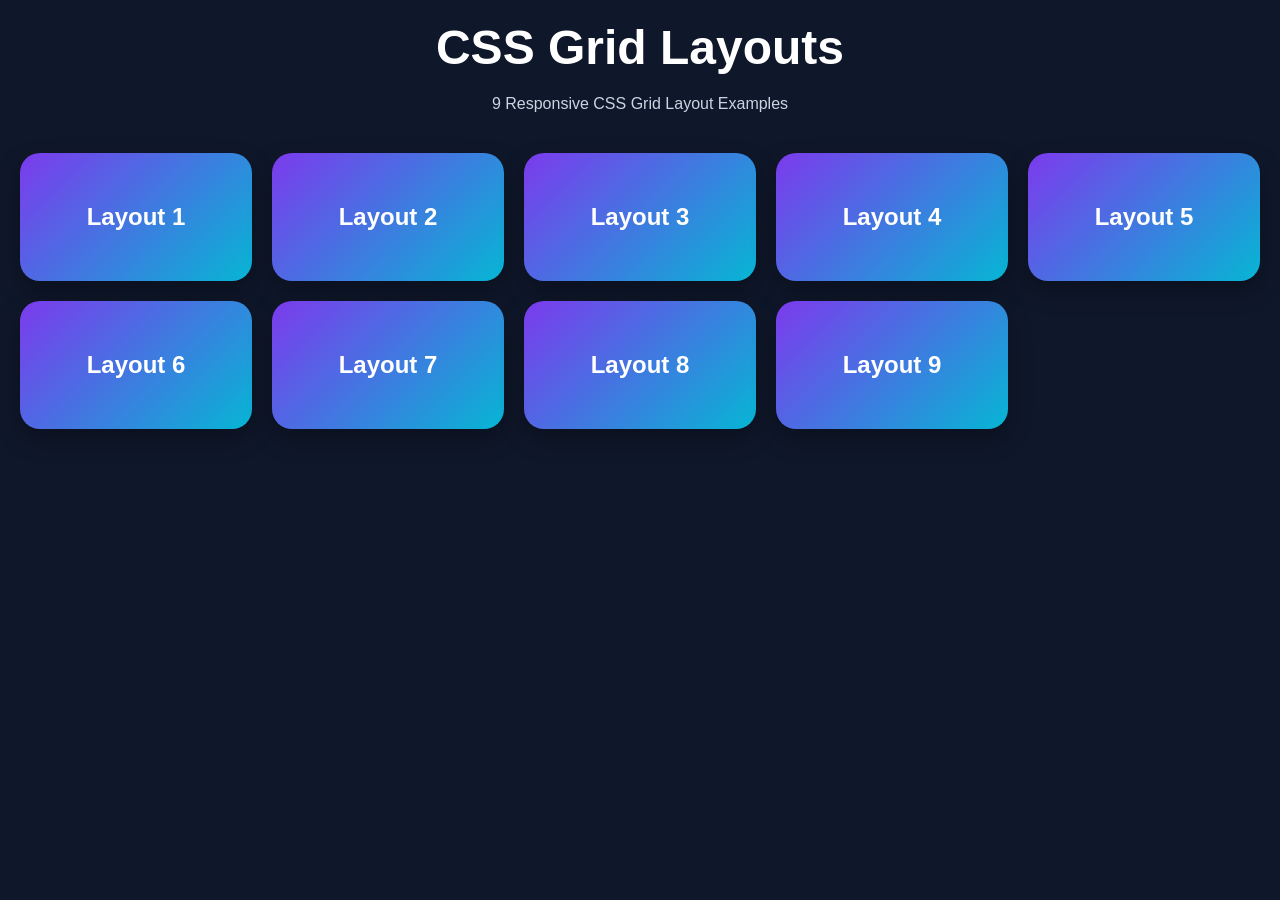
<file: index.html>
<!DOCTYPE html>
<html lang="en">
<head>
  <meta charset="UTF-8" />
  <meta name="viewport" content="width=device-width, initial-scale=1.0"/>
  <title>CSS Grid Layouts</title>
  <link rel="stylesheet" href="styles.css"/>
</head>
<body>

  <header class="hero">
    <h1>CSS Grid Layouts</h1>
    <p>9 Responsive CSS Grid Layout Examples</p>
  </header>

  <main class="home-grid">

    <a href="layout1.html" class="layout-card">Layout 1</a>
    <a href="layout2 .html" class="layout-card">Layout 2</a>
    <a href="layout3 .html" class="layout-card">Layout 3</a>
    <a href="layout4 .html" class="layout-card">Layout 4</a>
    <a href="layout5 .html" class="layout-card">Layout 5</a>
    <a href="layout6 .html" class="layout-card">Layout 6</a>
    <a href="layout7 .html" class="layout-card">Layout 7</a>
    <a href="layout8 .html" class="layout-card">Layout 8</a>
    <a href="layout9 .html" class="layout-card">Layout 9</a>

  </main>

</body>
</html>
</file>
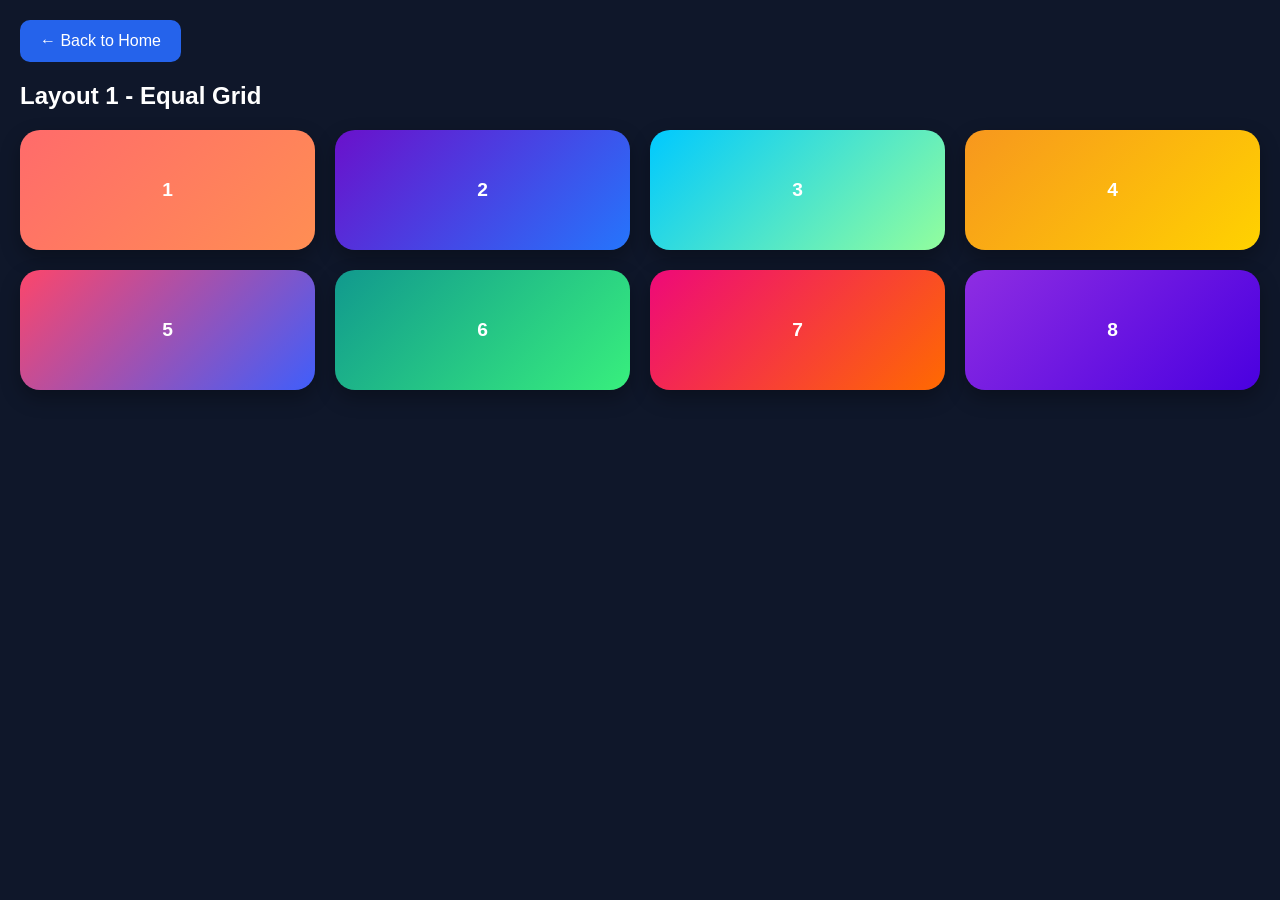
<file: layout1.html>
<!DOCTYPE html>
<html lang="en">
<head>
  <meta charset="UTF-8">
  <meta name="viewport" content="width=device-width, initial-scale=1.0">
  <title>Layout 1</title>
  <link rel="stylesheet" href="styles.css">
</head>
<body>

<a href="index.html" class="back-btn">← Back to Home</a>

<h2>Layout 1 - Equal Grid</h2>

<div class="layout1">
  <div class="grid-box c1">1</div>
  <div class="grid-box c2">2</div>
  <div class="grid-box c3">3</div>
  <div class="grid-box c4">4</div>
  <div class="grid-box c5">5</div>
  <div class="grid-box c6">6</div>
  <div class="grid-box c7">7</div>
  <div class="grid-box c8">8</div>
</div>

</body>
</html>
</file>
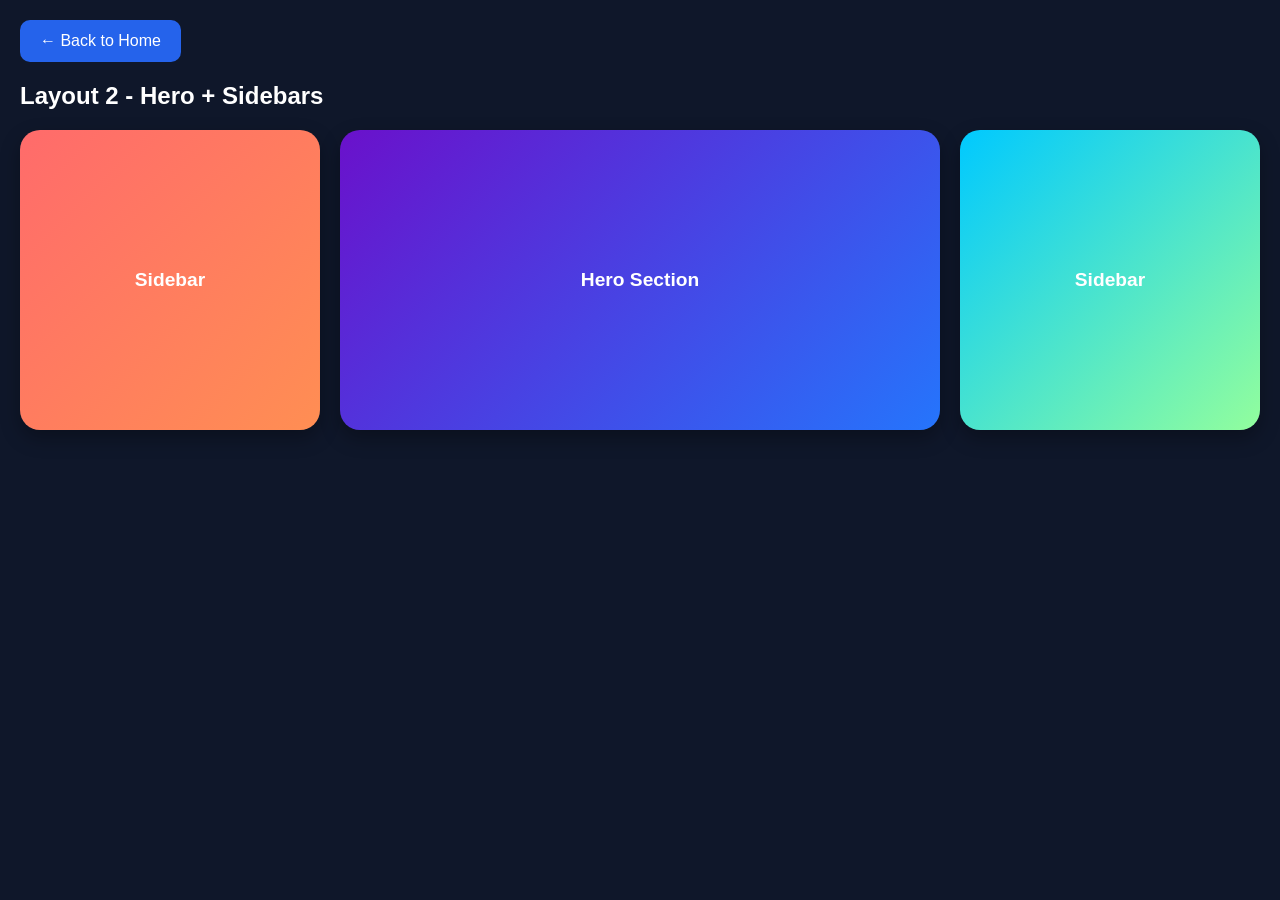
<file: layout2 .html>
<!DOCTYPE html>
<html lang="en">
<head>
  <meta charset="UTF-8">
  <meta name="viewport" content="width=device-width, initial-scale=1.0">
  <title>Layout 2</title>
  <link rel="stylesheet" href="styles.css">
</head>
<body>

<a href="index.html" class="back-btn">← Back to Home</a>

<h2>Layout 2 - Hero + Sidebars</h2>

<div class="layout2">
  <div class="grid-box c1">Sidebar</div>
  <div class="grid-box c2 hero-box">Hero Section</div>
  <div class="grid-box c3">Sidebar</div>
</div>

</body>
</html>
</file>
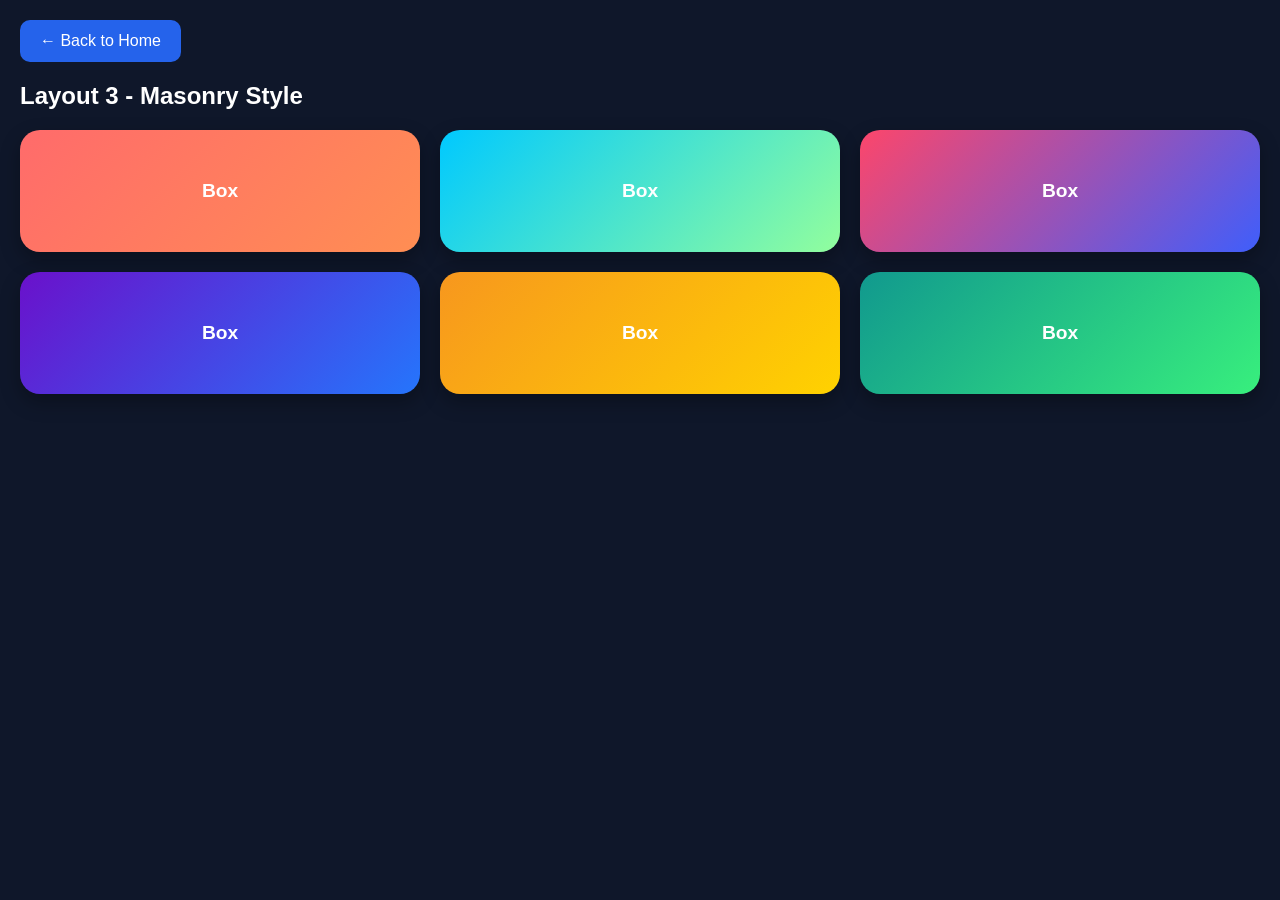
<file: layout3 .html>
<!DOCTYPE html>
<html lang="en">
<head>
  <meta charset="UTF-8">
  <meta name="viewport" content="width=device-width, initial-scale=1.0">
  <title>Layout 3</title>
  <link rel="stylesheet" href="styles.css">
</head>
<body>

<a href="index.html" class="back-btn">← Back to Home</a>

<h2>Layout 3 - Masonry Style</h2>

<div class="layout3">
  <div class="grid-box c1">Box</div>
  <div class="grid-box c2">Box</div>
  <div class="grid-box c3">Box</div>
  <div class="grid-box c4">Box</div>
  <div class="grid-box c5">Box</div>
  <div class="grid-box c6">Box</div>
</div>

</body>
</html>
</file>
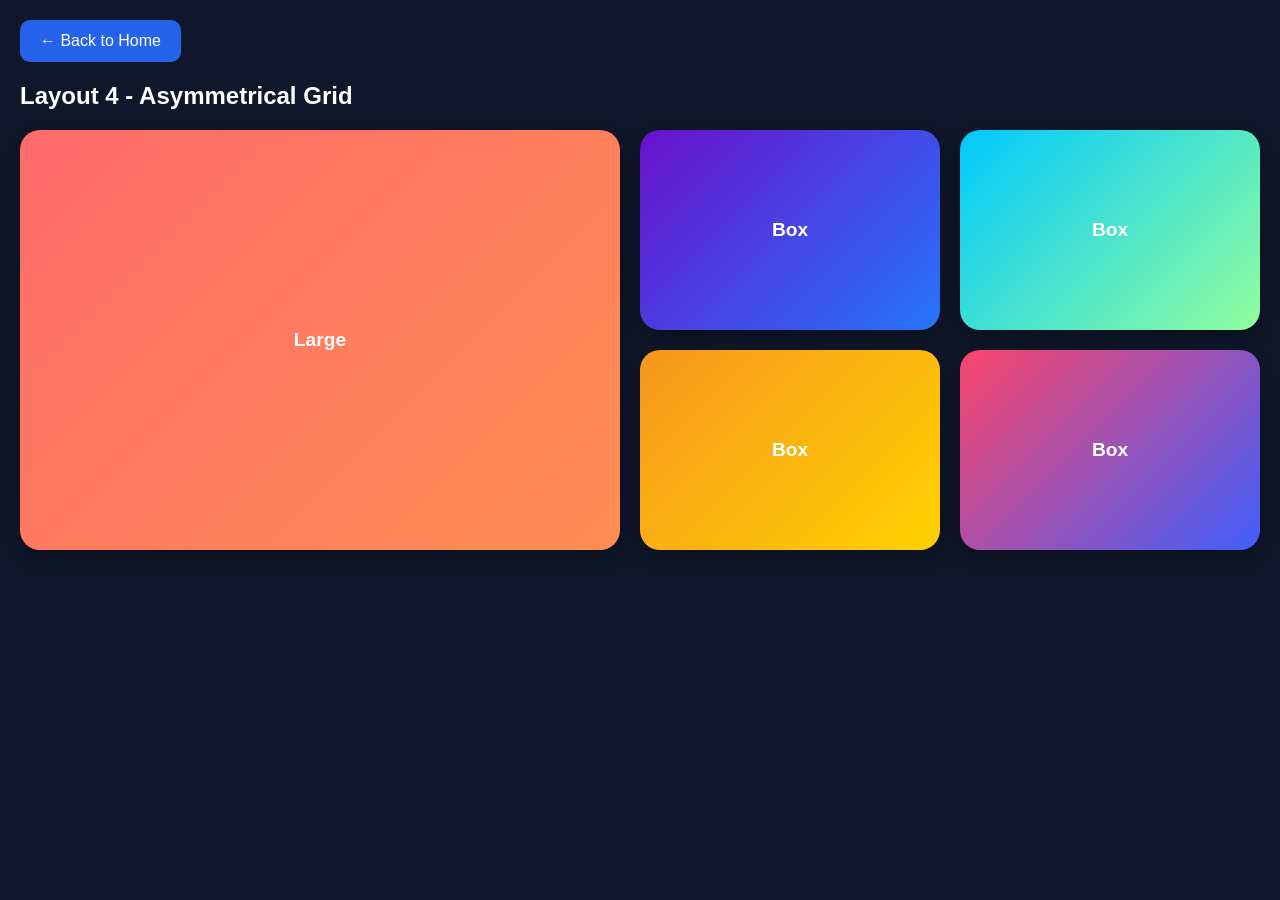
<file: layout4 .html>
<!DOCTYPE html>
<html lang="en">
<head>
  <meta charset="UTF-8">
  <meta name="viewport" content="width=device-width, initial-scale=1.0">
  <title>Layout 4</title>
  <link rel="stylesheet" href="styles.css">
</head>
<body>

<a href="index.html" class="back-btn">← Back to Home</a>

<h2>Layout 4 - Asymmetrical Grid</h2>

<div class="layout4">
  <div class="grid-box c1 big">Large</div>
  <div class="grid-box c2">Box</div>
  <div class="grid-box c3">Box</div>
  <div class="grid-box c4">Box</div>
  <div class="grid-box c5">Box</div>
</div>

</body>
</html>
</file>
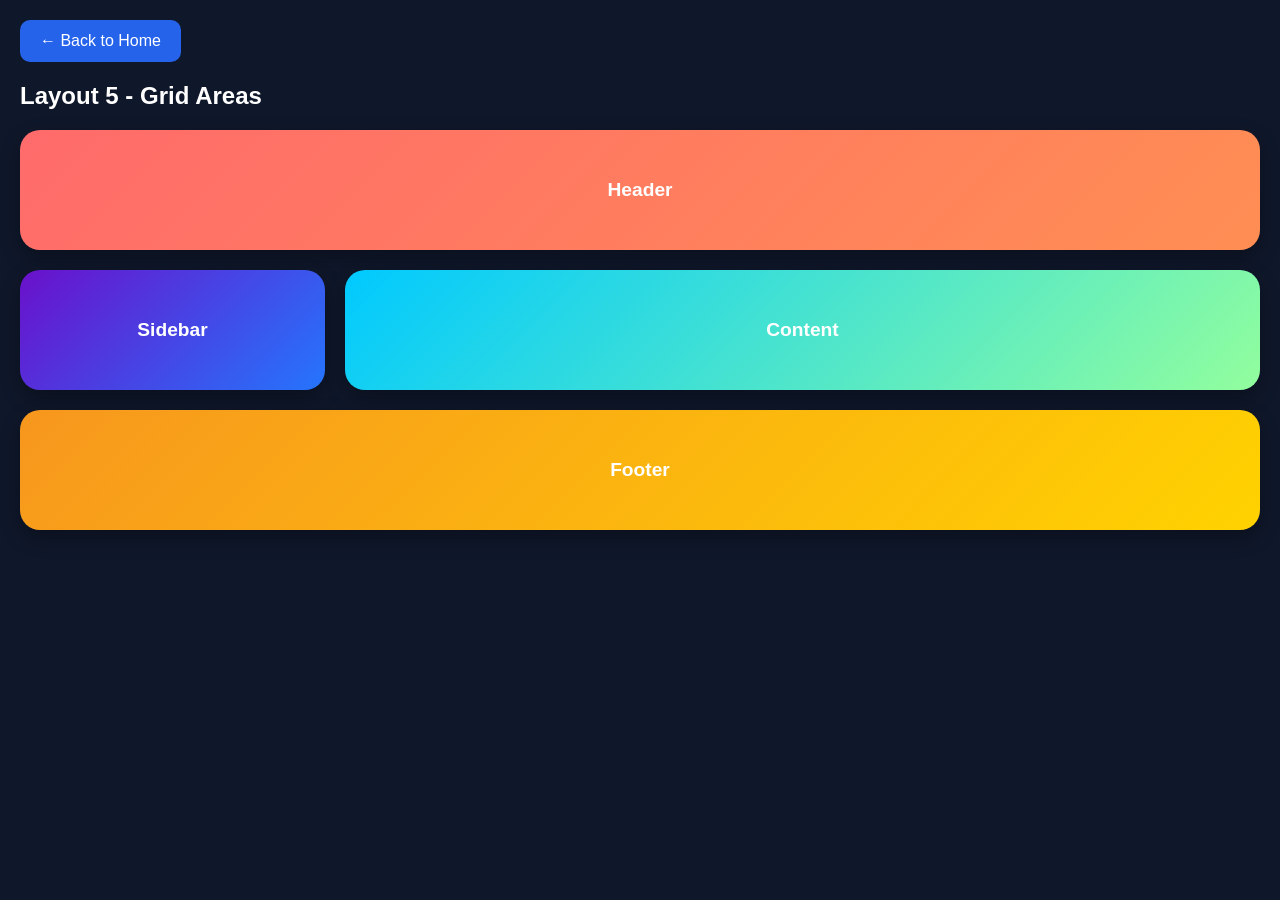
<file: layout5 .html>
<!DOCTYPE html>
<html lang="en">
<head>
  <meta charset="UTF-8">
  <meta name="viewport" content="width=device-width, initial-scale=1.0">
  <title>Layout 5</title>
  <link rel="stylesheet" href="styles.css">
</head>
<body>

<a href="index.html" class="back-btn">← Back to Home</a>

<h2>Layout 5 - Grid Areas</h2>

<div class="layout5">

  <div class="grid-box c1 header">Header</div>
  <div class="grid-box c2 sidebar">Sidebar</div>
  <div class="grid-box c3 content">Content</div>
  <div class="grid-box c4 footer">Footer</div>

</div>

</body>
</html>
</file>
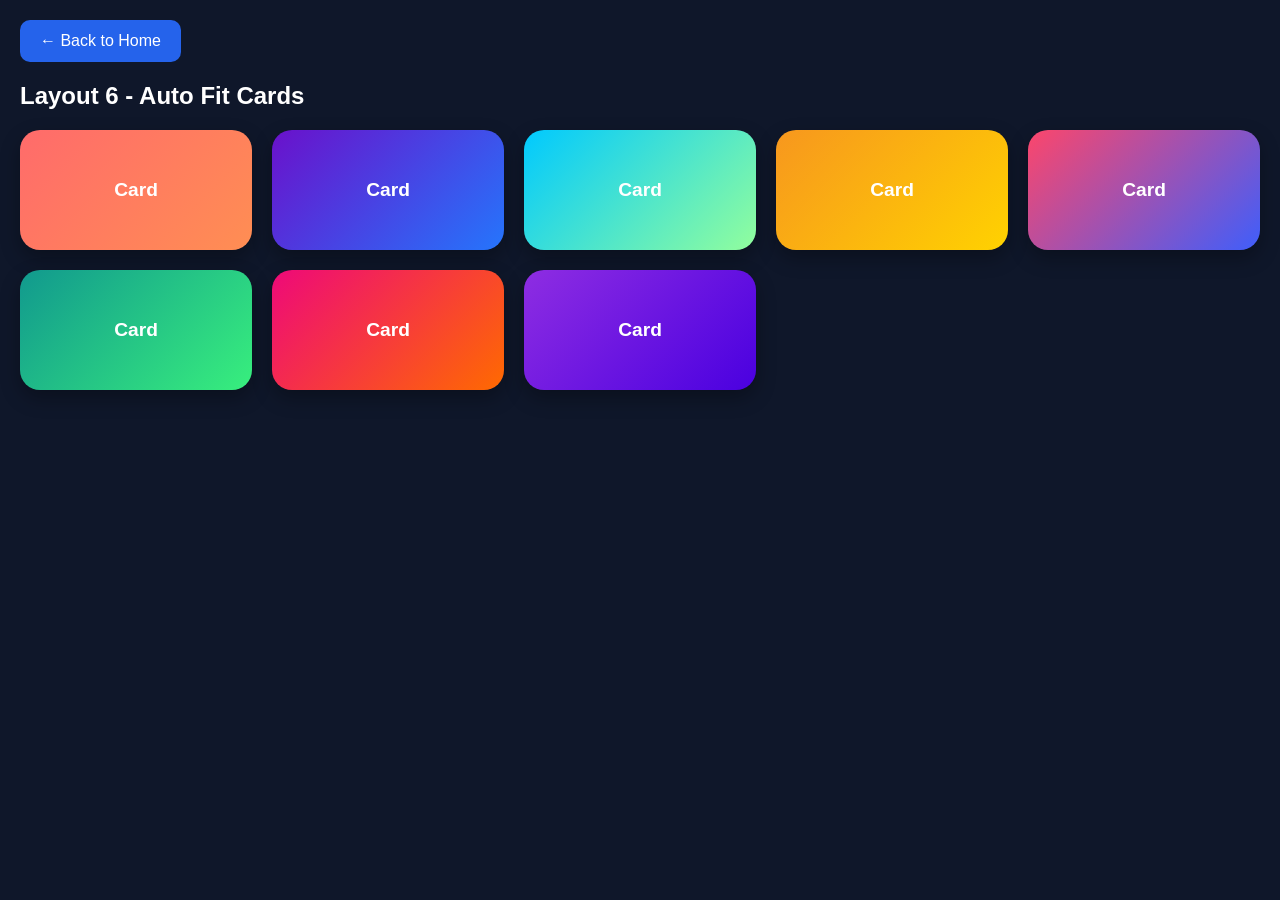
<file: layout6 .html>
<!DOCTYPE html>
<html lang="en">
<head>
  <meta charset="UTF-8">
  <meta name="viewport" content="width=device-width, initial-scale=1.0">
  <title>Layout 6</title>
  <link rel="stylesheet" href="styles.css">
</head>
<body>

<a href="index.html" class="back-btn">← Back to Home</a>

<h2>Layout 6 - Auto Fit Cards</h2>

<div class="layout6">
  <div class="grid-box c1">Card</div>
  <div class="grid-box c2">Card</div>
  <div class="grid-box c3">Card</div>
  <div class="grid-box c4">Card</div>
  <div class="grid-box c5">Card</div>
  <div class="grid-box c6">Card</div>
  <div class="grid-box c7">Card</div>
  <div class="grid-box c8">Card</div>
</div>

</body>
</html>
</file>
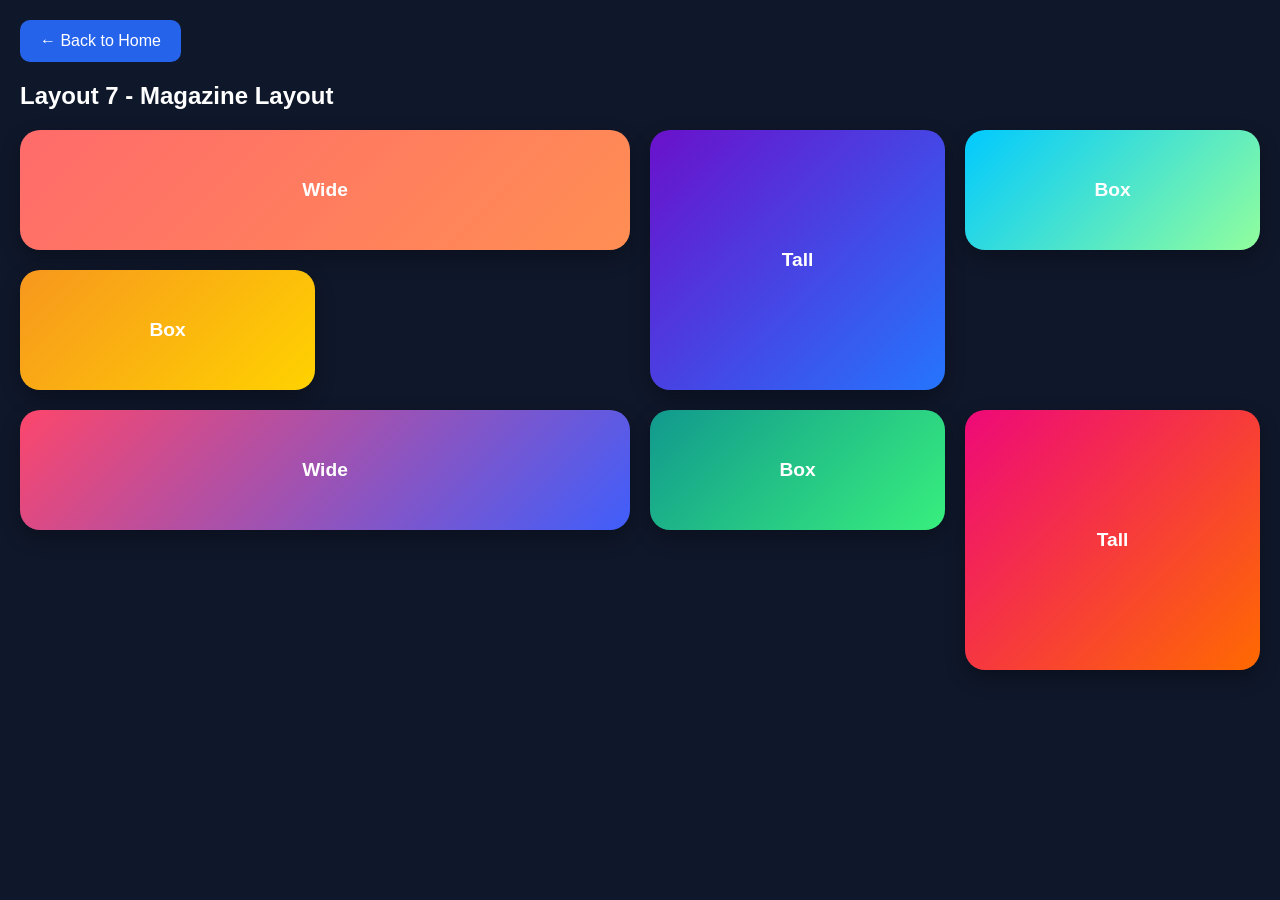
<file: layout7 .html>
<!DOCTYPE html>
<html lang="en">
<head>
  <meta charset="UTF-8">
  <meta name="viewport" content="width=device-width, initial-scale=1.0">
  <title>Layout 7</title>
  <link rel="stylesheet" href="styles.css">
</head>
<body>

<a href="index.html" class="back-btn">← Back to Home</a>

<h2>Layout 7 - Magazine Layout</h2>

<div class="layout7">

  <div class="grid-box c1 wide">Wide</div>
  <div class="grid-box c2 tall">Tall</div>
  <div class="grid-box c3">Box</div>
  <div class="grid-box c4">Box</div>
  <div class="grid-box c5 wide">Wide</div>
  <div class="grid-box c6">Box</div>
  <div class="grid-box c7 tall">Tall</div>

</div>

</body>
</html>
</file>
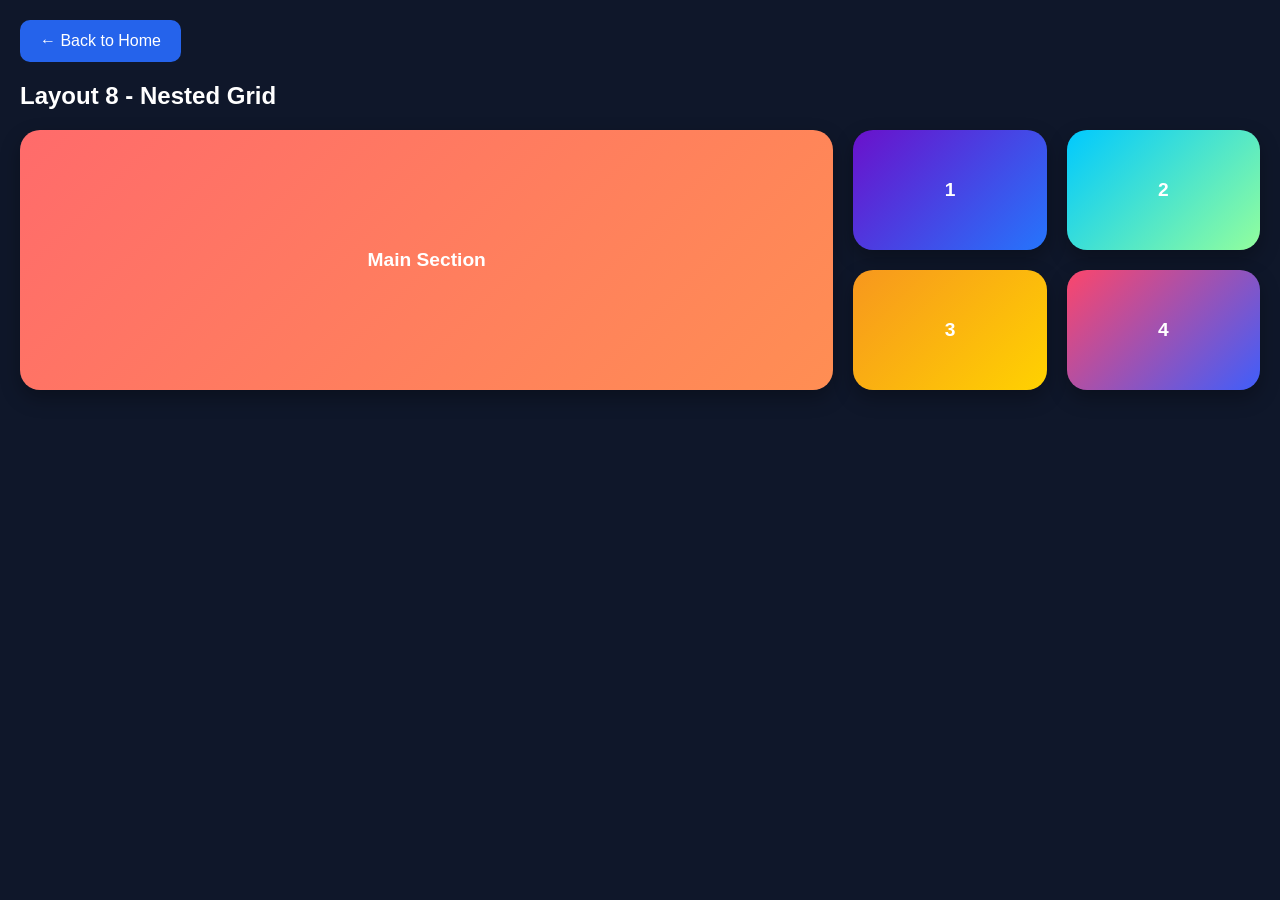
<file: layout8 .html>
<!DOCTYPE html>
<html lang="en">
<head>
  <meta charset="UTF-8">
  <meta name="viewport" content="width=device-width, initial-scale=1.0">
  <title>Layout 8</title>
  <link rel="stylesheet" href="styles.css">
</head>
<body>

<a href="index.html" class="back-btn">← Back to Home</a>

<h2>Layout 8 - Nested Grid</h2>

<div class="layout8">

  <div class="grid-box c1">Main Section</div>

  <div class="nested">

    <div class="grid-box c2">1</div>
    <div class="grid-box c3">2</div>
    <div class="grid-box c4">3</div>
    <div class="grid-box c5">4</div>

  </div>

</div>

</body>
</html>
</file>
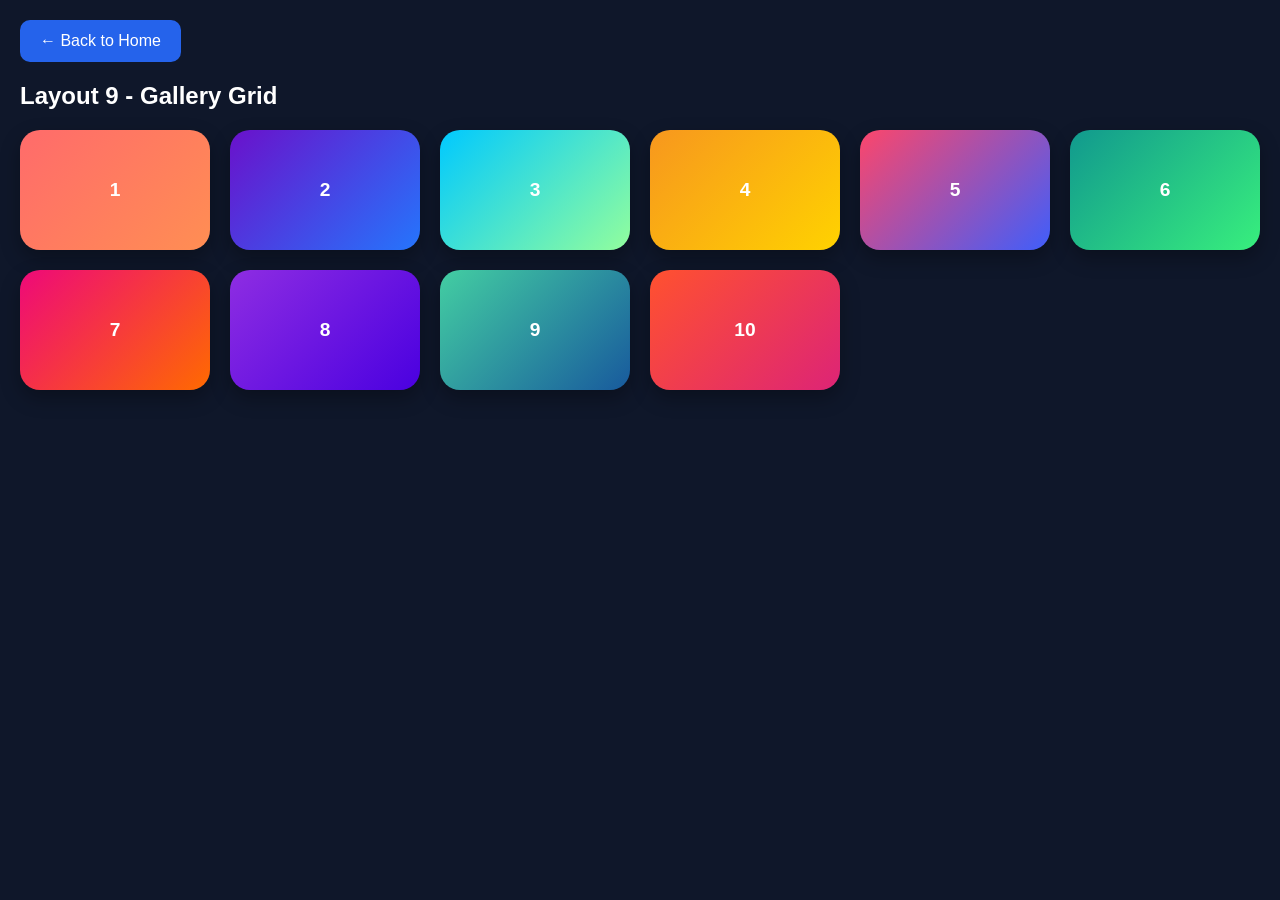
<file: layout9 .html>
<!DOCTYPE html>
<html lang="en">
<head>
  <meta charset="UTF-8">
  <meta name="viewport" content="width=device-width, initial-scale=1.0">
  <title>Layout 9</title>
  <link rel="stylesheet" href="styles.css">
</head>
<body>

<a href="index.html" class="back-btn">← Back to Home</a>

<h2>Layout 9 - Gallery Grid</h2>

<div class="layout9">

  <div class="grid-box c1">1</div>
  <div class="grid-box c2">2</div>
  <div class="grid-box c3">3</div>
  <div class="grid-box c4">4</div>
  <div class="grid-box c5">5</div>
  <div class="grid-box c6">6</div>
  <div class="grid-box c7">7</div>
  <div class="grid-box c8">8</div>
  <div class="grid-box c9">9</div>
  <div class="grid-box c10">10</div>

</div>

</body>
</html>
</file>
<file: styles.css>
/* =========================
   GLOBAL STYLES
========================= */

*{
  margin:0;
  padding:0;
  box-sizing:border-box;
}

body{
  font-family:Arial, Helvetica, sans-serif;
  background:#0f172a;
  color:white;
  padding:20px;
}

h1,h2{
  margin-bottom:20px;
}

a{
  text-decoration:none;
  color:white;
}

.hero{
  text-align:center;
  margin-bottom:40px;
}

.hero h1{
  font-size:3rem;
}

.hero p{
  color:#cbd5e1;
  margin-top:10px;
}

/* =========================
   HOME PAGE
========================= */

.home-grid{
  display:grid;
  grid-template-columns:repeat(auto-fit,minmax(220px,1fr));
  gap:20px;
}

.layout-card{
  background:linear-gradient(135deg,#7c3aed,#06b6d4);
  padding:50px 20px;
  border-radius:20px;
  text-align:center;
  font-size:1.5rem;
  font-weight:bold;
  transition:0.3s;
  box-shadow:0 10px 25px rgba(0,0,0,0.3);
}

.layout-card:hover{
  transform:translateY(-8px) scale(1.03);
}

/* =========================
   COMMON
========================= */

.back-btn{
  display:inline-block;
  margin-bottom:20px;
  padding:12px 20px;
  background:#2563eb;
  border-radius:10px;
}

.grid-box{
  min-height:120px;
  border-radius:20px;
  padding:20px;
  font-size:1.2rem;
  font-weight:bold;
  display:flex;
  align-items:center;
  justify-content:center;
  box-shadow:0 8px 20px rgba(0,0,0,0.3);
  transition:0.3s;
}

.grid-box:hover{
  transform:translateY(-5px);
}

.c1{background:linear-gradient(135deg,#ff6b6b,#ff8e53);}
.c2{background:linear-gradient(135deg,#6a11cb,#2575fc);}
.c3{background:linear-gradient(135deg,#00c9ff,#92fe9d);}
.c4{background:linear-gradient(135deg,#f7971e,#ffd200);}
.c5{background:linear-gradient(135deg,#fc466b,#3f5efb);}
.c6{background:linear-gradient(135deg,#11998e,#38ef7d);}
.c7{background:linear-gradient(135deg,#ee0979,#ff6a00);}
.c8{background:linear-gradient(135deg,#8e2de2,#4a00e0);}
.c9{background:linear-gradient(135deg,#43cea2,#185a9d);}
.c10{background:linear-gradient(135deg,#ff512f,#dd2476);}

/* =========================
   LAYOUT 1
========================= */

.layout1{
  display:grid;
  grid-template-columns:repeat(4,1fr);
  gap:20px;
}

@media(max-width:768px){
  .layout1{
    grid-template-columns:repeat(2,1fr);
  }
}

/* =========================
   LAYOUT 2
========================= */

.layout2{
  display:grid;
  grid-template-columns:1fr 2fr 1fr;
  gap:20px;
}

.hero-box{
  grid-column:2/3;
  min-height:300px;
}

@media(max-width:768px){
  .layout2{
    grid-template-columns:1fr;
  }

  .hero-box{
    grid-column:auto;
  }
}

/* =========================
   LAYOUT 3
========================= */

.layout3{
  columns:3 200px;
  gap:20px;
}

.layout3 .grid-box{
  margin-bottom:20px;
  height:auto;
  padding:50px;
}

/* =========================
   LAYOUT 4
========================= */

.layout4{
  display:grid;
  grid-template-columns:2fr 1fr 1fr;
  grid-template-rows:200px 200px;
  gap:20px;
}

.big{
  grid-row:span 2;
}

@media(max-width:768px){
  .layout4{
    grid-template-columns:1fr;
  }
}

/* =========================
   LAYOUT 5
========================= */

.layout5{
  display:grid;
  grid-template-areas:
  "header header"
  "sidebar content"
  "footer footer";

  grid-template-columns:1fr 3fr;
  gap:20px;
}

.header{grid-area:header;}
.sidebar{grid-area:sidebar;}
.content{grid-area:content;}
.footer{grid-area:footer;}

@media(max-width:768px){
  .layout5{
    grid-template-areas:
    "header"
    "sidebar"
    "content"
    "footer";

    grid-template-columns:1fr;
  }
}

/* =========================
   LAYOUT 6
========================= */

.layout6{
  display:grid;
  grid-template-columns:repeat(auto-fit,minmax(200px,1fr));
  gap:20px;
}

/* =========================
   LAYOUT 7
========================= */

.layout7{
  display:grid;
  grid-template-columns:repeat(4,1fr);
  grid-auto-rows:120px;
  gap:20px;
}

.tall{
  grid-row:span 2;
}

.wide{
  grid-column:span 2;
}

@media(max-width:768px){
  .layout7{
    grid-template-columns:repeat(2,1fr);
  }
}

/* =========================
   LAYOUT 8
========================= */

.layout8{
  display:grid;
  grid-template-columns:2fr 1fr;
  gap:20px;
}

.nested{
  display:grid;
  grid-template-columns:repeat(2,1fr);
  gap:20px;
}

@media(max-width:768px){
  .layout8{
    grid-template-columns:1fr;
  }
}

/* =========================
   LAYOUT 9
========================= */

.layout9{
  display:grid;
  grid-template-columns:repeat(auto-fill,minmax(180px,1fr));
  gap:20px;
}
</file>
